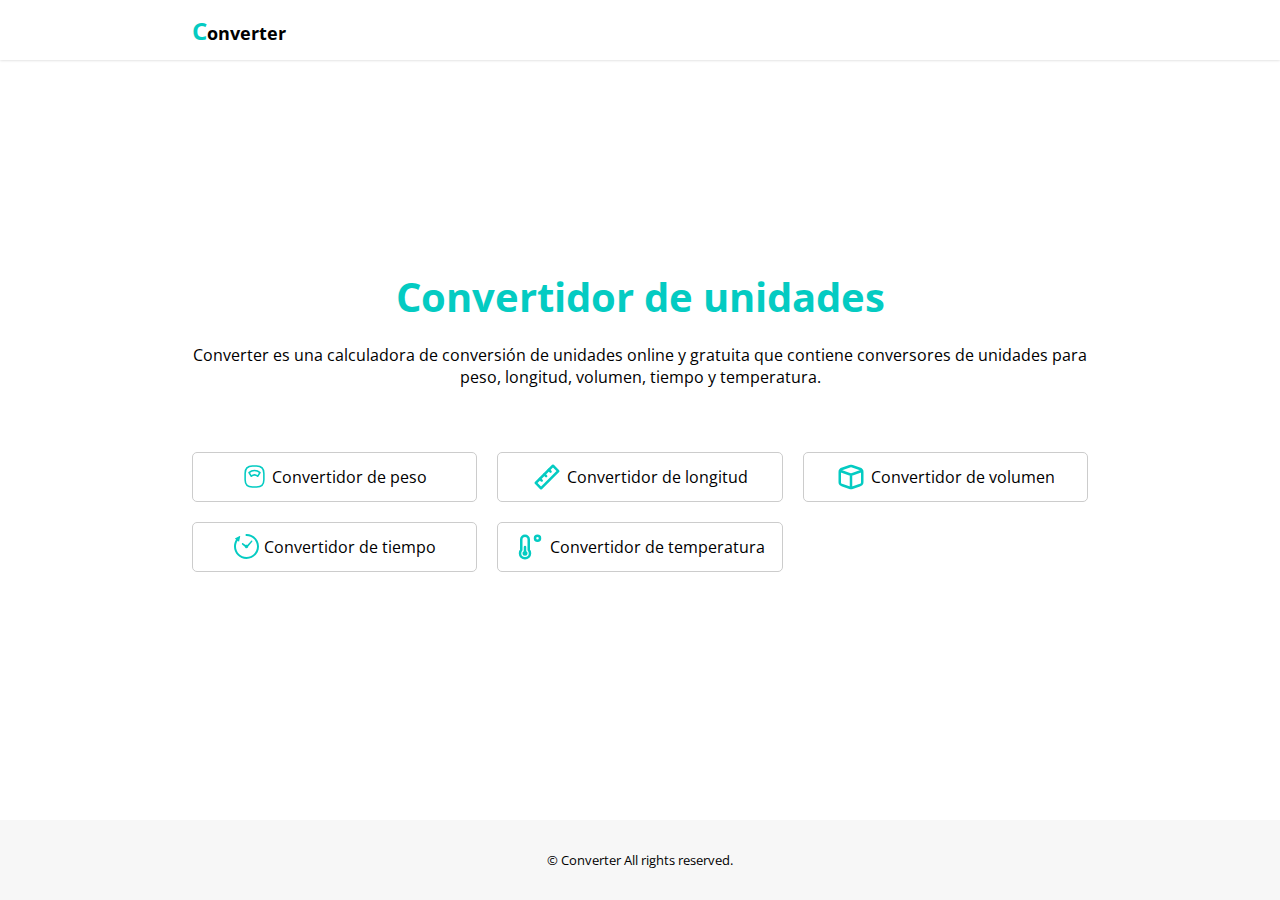
<file: index.html>
<!DOCTYPE html>
<html lang="en">
<head>
    <meta charset="UTF-8">
    <meta name="viewport" content="width=device-width, initial-scale=1.0">
    <!--LINK DEL AERCHIVO DE ESTILOS-->
    <link rel="stylesheet" href="./styles/index.css">
    <!-------------------------------->
    <!--LINK DE LA FUENTE "OPEN SANS"-->
    <link rel="preconnect" href="https://fonts.googleapis.com">
    <link rel="preconnect" href="https://fonts.gstatic.com" crossorigin>
    <link href="https://fonts.googleapis.com/css2?family=Open+Sans:ital,wght@0,300..800;1,300..800&display=swap" rel="stylesheet">
    <!--------------------------------->
    <title>Proyecto - Conversor de unidades</title>
</head>
<body>
    <header>
        <p>Converter</p>
    </header>

    <main>
        <div class="info__container">
            <h1>Convertidor de unidades</h1>
            <p>
                Converter es una calculadora de conversión de unidades online y gratuita que contiene conversores de unidades para peso, longitud, volumen, tiempo y temperatura.
            </p>
        </div>
        <!--SECCION DE ENLACES PARA CALCULAR LAS MEDIDAS-->
        <section id="tipos-conversiones">
        <div class="conversiones__container">
                <div class="conversion">
                    <a href="#">
                        <svg width="25px" height="25px" viewBox="0 0 24 24" fill="none" xmlns="http://www.w3.org/2000/svg"><g id="SVGRepo_bgCarrier" stroke-width="0"></g><g id="SVGRepo_tracerCarrier" stroke-linecap="round" stroke-linejoin="round"></g><g id="SVGRepo_iconCarrier"> <path d="M10 22H14C19 22 21 20 21 15V9C21 4 19 2 14 2H10C5 2 3 4 3 9V15C3 20 5 22 10 22Z" stroke="#04cbc2" stroke-width="1.5" stroke-linecap="round" stroke-linejoin="round"></path> <path d="M17.25 8.29004C14.26 5.63004 9.74 5.63004 6.75 8.29004L8.93 11.79C10.68 10.23 13.32 10.23 15.07 11.79L17.25 8.29004Z" stroke="#04cbc2" stroke-width="1.5" stroke-linecap="round" stroke-linejoin="round"></path> </g></svg>
                        <p>
                            Convertidor de peso
                        </p>
                    </a>
                </div>
                <div class="conversion">
                    <a href="#">
                        <svg fill="#000000" width="30px" height="30px" viewBox="0 0 24 24" id="ruler-3" data-name="Line Color" xmlns="http://www.w3.org/2000/svg" class="icon line-color"><g id="SVGRepo_bgCarrier" stroke-width="0"></g><g id="SVGRepo_tracerCarrier" stroke-linecap="round" stroke-linejoin="round"></g><g id="SVGRepo_iconCarrier"><path id="secondary" d="M13.41,6.34l1.42,1.42M9.88,9.88l1.41,1.41M6.34,13.41l1.42,1.42" style="fill: none; stroke: #04cbc2; stroke-linecap: round; stroke-linejoin: round; stroke-width: 2;"></path><rect id="primary" x="2.27" y="9" width="19.46" height="6" transform="translate(-4.97 12) rotate(-45)" style="fill: none; stroke: #04cbc2; stroke-linecap: round; stroke-linejoin: round; stroke-width: 2;"></rect></g></svg>
                        <p>
                            Convertidor de longitud
                        </p>
                    </a>
                </div>
                <div class="conversion">
                    <a href="#">
                        <svg width="30px" height="30px" viewBox="0 0 24 24" fill="none" xmlns="http://www.w3.org/2000/svg"><g id="SVGRepo_bgCarrier" stroke-width="0"></g><g id="SVGRepo_tracerCarrier" stroke-linecap="round" stroke-linejoin="round"></g><g id="SVGRepo_iconCarrier"> <path d="M12 10.2308L3.08495 7.02346M12 10.2308L20.9178 7.03406M12 10.2308V20.8791M5.13498 18.5771L10.935 20.6242C11.3297 20.7635 11.527 20.8331 11.7294 20.8608C11.909 20.8853 12.091 20.8853 12.2706 20.8608C12.473 20.8331 12.6703 20.7635 13.065 20.6242L18.865 18.5771C19.6337 18.3058 20.018 18.1702 20.3018 17.9269C20.5523 17.7121 20.7459 17.4386 20.8651 17.1308C21 16.7823 21 16.3747 21 15.5595V8.44058C21 7.62542 21 7.21785 20.8651 6.86935C20.7459 6.56155 20.5523 6.28804 20.3018 6.0732C20.018 5.82996 19.6337 5.69431 18.865 5.42301L13.065 3.37595C12.6703 3.23665 12.473 3.167 12.2706 3.13936C12.091 3.11484 11.909 3.11484 11.7294 3.13936C11.527 3.167 11.3297 3.23665 10.935 3.37595L5.13498 5.42301C4.36629 5.69431 3.98195 5.82996 3.69824 6.0732C3.44766 6.28804 3.25414 6.56155 3.13495 6.86935C3 7.21785 3 7.62542 3 8.44058V15.5595C3 16.3747 3 16.7823 3.13495 17.1308C3.25414 17.4386 3.44766 17.7121 3.69824 17.9269C3.98195 18.1702 4.36629 18.3058 5.13498 18.5771Z" stroke="#04cbc2" stroke-width="2" stroke-linecap="round" stroke-linejoin="round"></path> </g></svg>
                        <p>
                            Convertidor de volumen
                        </p>
                    </a>
                </div>
                <div class="conversion">
                    <a href="#">
                        <svg height="25px" width="25px" version="1.1" id="_x32_" xmlns="http://www.w3.org/2000/svg" xmlns:xlink="http://www.w3.org/1999/xlink" viewBox="0 0 512 512" xml:space="preserve" fill="#000000"><g id="SVGRepo_bgCarrier" stroke-width="0"></g><g id="SVGRepo_tracerCarrier" stroke-linecap="round" stroke-linejoin="round"></g><g id="SVGRepo_iconCarrier"> <style type="text/css"> .st0{fill:#04cbc2;} </style> <g> <path class="st0" d="M165.334,217.207l55.888,43.111c2.151,17.38,16.802,30.896,34.778,30.896c19.453,0,35.214-15.77,35.214-35.214 c0-0.754-0.174-1.452-0.222-2.198l81.904-96.896c5.722-6.413,5.818-15.651,0.246-20.604c-5.579-4.968-14.73-3.777-20.436,2.635 l-80.485,85.984c-4.873-2.556-10.341-4.135-16.222-4.135c-6.302,0-12.126,1.786-17.238,4.683l-52.626-36.643 c-6.786-5-16.961-2.683-22.715,5.159C157.683,201.809,158.524,212.214,165.334,217.207z"></path> <path class="st0" d="M256,0c-11.222,0-20.317,9.096-20.317,20.318c0,11.222,9.096,20.317,20.317,20.317 c59.54,0.008,113.246,24.072,152.286,63.079c39.008,39.032,63.072,92.746,63.079,152.286 c-0.007,59.54-24.071,113.246-63.079,152.286c-39.04,39.008-92.746,63.071-152.286,63.079 c-59.539-0.008-113.254-24.072-152.285-63.079C64.707,369.246,40.643,315.54,40.635,256c0.008-43.262,12.77-83.436,34.699-117.15 l18.857,14.094c2.04,1.524,4.738,1.905,7.127,1c2.381-0.904,4.159-2.944,4.683-5.452l12.69-60.023 c2.262-3.882,3.23-8.342,2.682-12.723l5.738-27.127c0.611-2.856-0.508-5.794-2.834-7.548c-2.342-1.738-5.476-1.976-8.048-0.579 l-89.786,48.54c-2.254,1.23-3.722,3.5-3.904,6.047c-0.191,2.54,0.936,5.016,2.984,6.548l17.174,12.833 C15.746,155.016-0.007,203.706,0,256c0.016,141.396,114.604,255.984,256,256c141.397-0.016,255.985-114.604,256-256 C511.985,114.604,397.397,0.016,256,0z"></path> </g> </g></svg>
                        <p>
                            Convertidor de tiempo
                        </p>
                    </a>
                </div>
                <div class="conversion">
                    <a href="#">
                        <svg width="30px" height="30px" viewBox="0 0 24 24" fill="none" xmlns="http://www.w3.org/2000/svg"><g id="SVGRepo_bgCarrier" stroke-width="0"></g><g id="SVGRepo_tracerCarrier" stroke-linecap="round" stroke-linejoin="round"></g><g id="SVGRepo_iconCarrier"> <path d="M8 15.9998C7.44772 15.9998 7 16.4475 7 16.9998C7 17.5521 7.44772 17.9998 8 17.9998C8.55228 17.9998 9 17.5521 9 16.9998C9 16.4475 8.55228 15.9998 8 15.9998ZM8 15.9998L8.00707 12M8 16.9998L8.00707 17.0069M20 5C20 6.10457 19.1046 7 18 7C16.8954 7 16 6.10457 16 5C16 3.89543 16.8954 3 18 3C19.1046 3 20 3.89543 20 5ZM12 16.9998C12 19.209 10.2091 20.9998 8 20.9998C5.79086 20.9998 4 19.209 4 16.9998C4 15.9854 4.37764 15.0591 5 14.354L5 6C5 4.34315 6.34315 3 8 3C9.65685 3 11 4.34315 11 6V14.354C11.6224 15.0591 12 15.9854 12 16.9998Z" stroke="#04cbc2" stroke-width="2" stroke-linecap="round" stroke-linejoin="round"></path> </g></svg>
                        <p>
                            Convertidor de temperatura
                        </p>
                    </a>
                </div>
            </div>
        </section>
    </main>

    <footer>
        <p>© Converter All rights reserved. </p>
    </footer>

    <!--SCRIPT-->
    <script src="./js/script.js"></script>
</body>
</html>
</file>
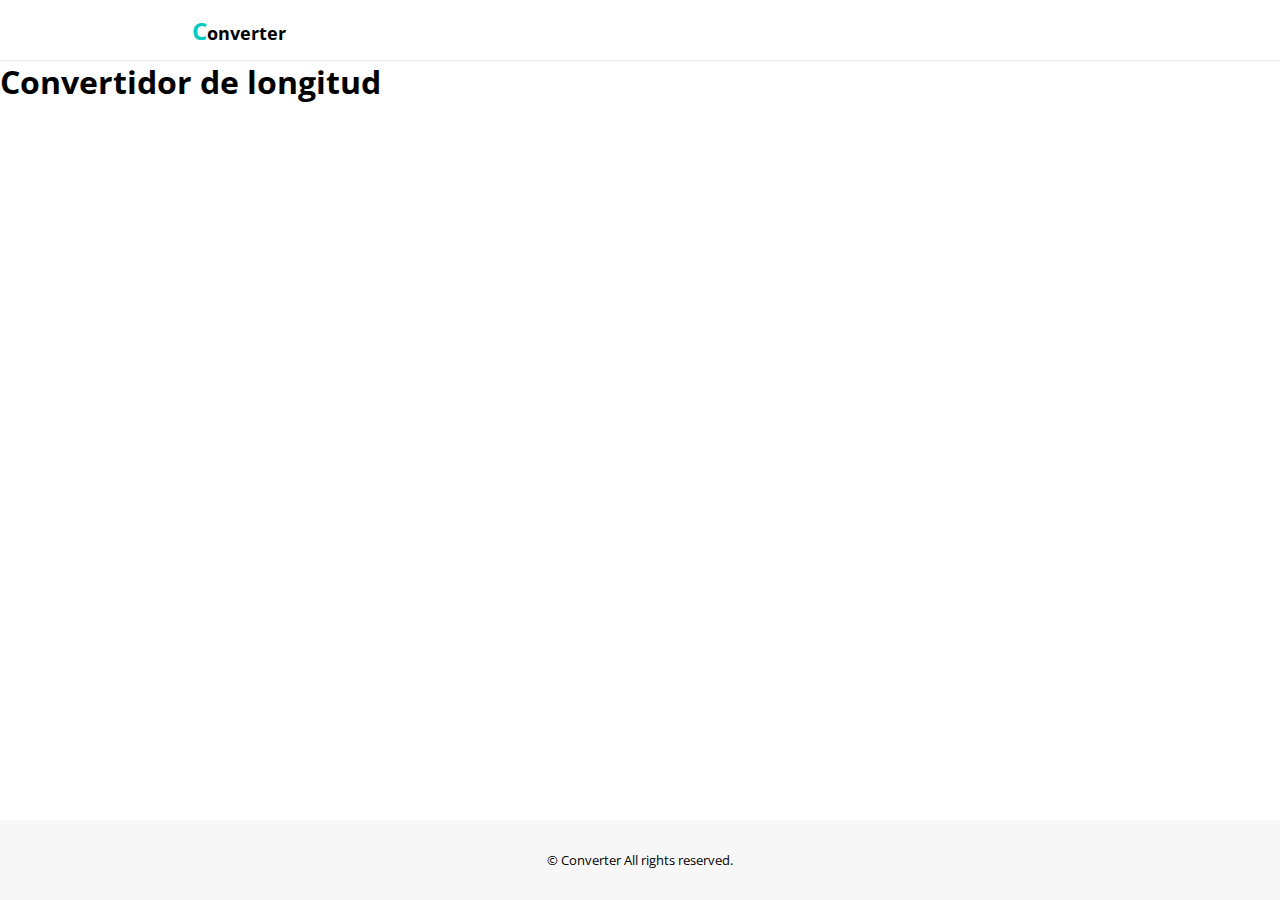
<file: vistas/longitud.html>
<!DOCTYPE html>
<html lang="en">
<head>
    <meta charset="UTF-8">
    <meta name="viewport" content="width=device-width, initial-scale=1.0">
    <!--LINK DEL AERCHIVO DE ESTILOS-->
    <link rel="stylesheet" href="../styles/index.css">
    <!-------------------------------->
    <!--LINK DE LA FUENTE "OPEN SANS"-->
    <link rel="preconnect" href="https://fonts.googleapis.com">
    <link rel="preconnect" href="https://fonts.gstatic.com" crossorigin>
    <link href="https://fonts.googleapis.com/css2?family=Open+Sans:ital,wght@0,300..800;1,300..800&display=swap" rel="stylesheet">
    <!--------------------------------->
    <title>Convertidor de longitud</title>
</head>
<body>
    <header>
        <p>Converter</p>
    </header>

    <h1>
        Convertidor de longitud
    </h1>

    <footer>
        <p>© Converter All rights reserved. </p>
    </footer>

    <!--SCRIPT-->
    <script src="../js/script.js"></script>
</body>
</html>
</file>
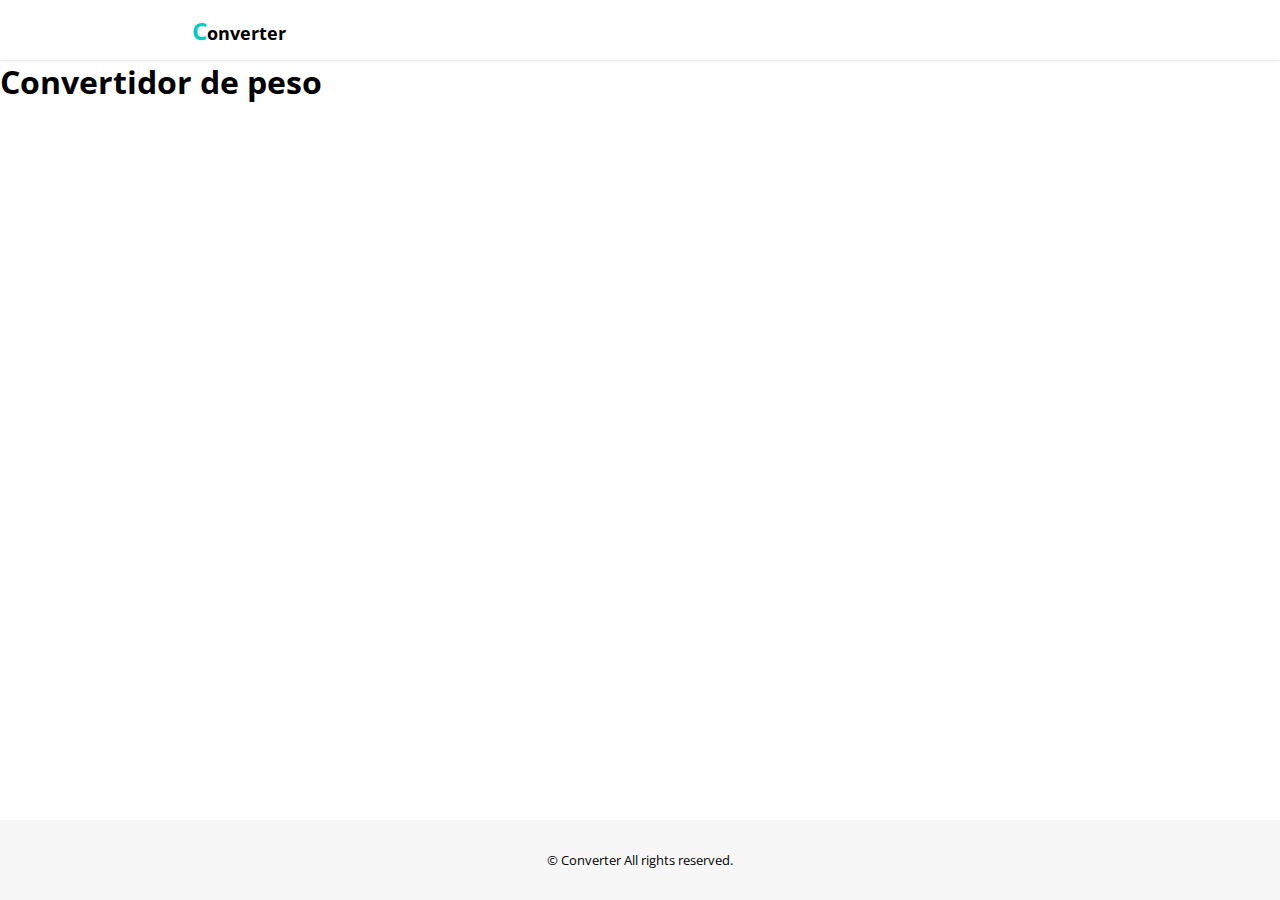
<file: vistas/peso.html>
<!DOCTYPE html>
<html lang="en">
<head>
    <meta charset="UTF-8">
    <meta name="viewport" content="width=device-width, initial-scale=1.0">
    <!--LINK DEL AERCHIVO DE ESTILOS-->
    <link rel="stylesheet" href="../styles/index.css">
    <!-------------------------------->
    <!--LINK DE LA FUENTE "OPEN SANS"-->
    <link rel="preconnect" href="https://fonts.googleapis.com">
    <link rel="preconnect" href="https://fonts.gstatic.com" crossorigin>
    <link href="https://fonts.googleapis.com/css2?family=Open+Sans:ital,wght@0,300..800;1,300..800&display=swap" rel="stylesheet">
    <!--------------------------------->
    <title>Convertidor de peso</title>
</head>
<body>
    <header>
        <p>Converter</p>
    </header>

    <h1>
        Convertidor de peso
    </h1>

    <footer>
        <p>© Converter All rights reserved. </p>
    </footer>

    <!--SCRIPT-->
    <script src="../js/script.js"></script>
</body>
</html>
</file>
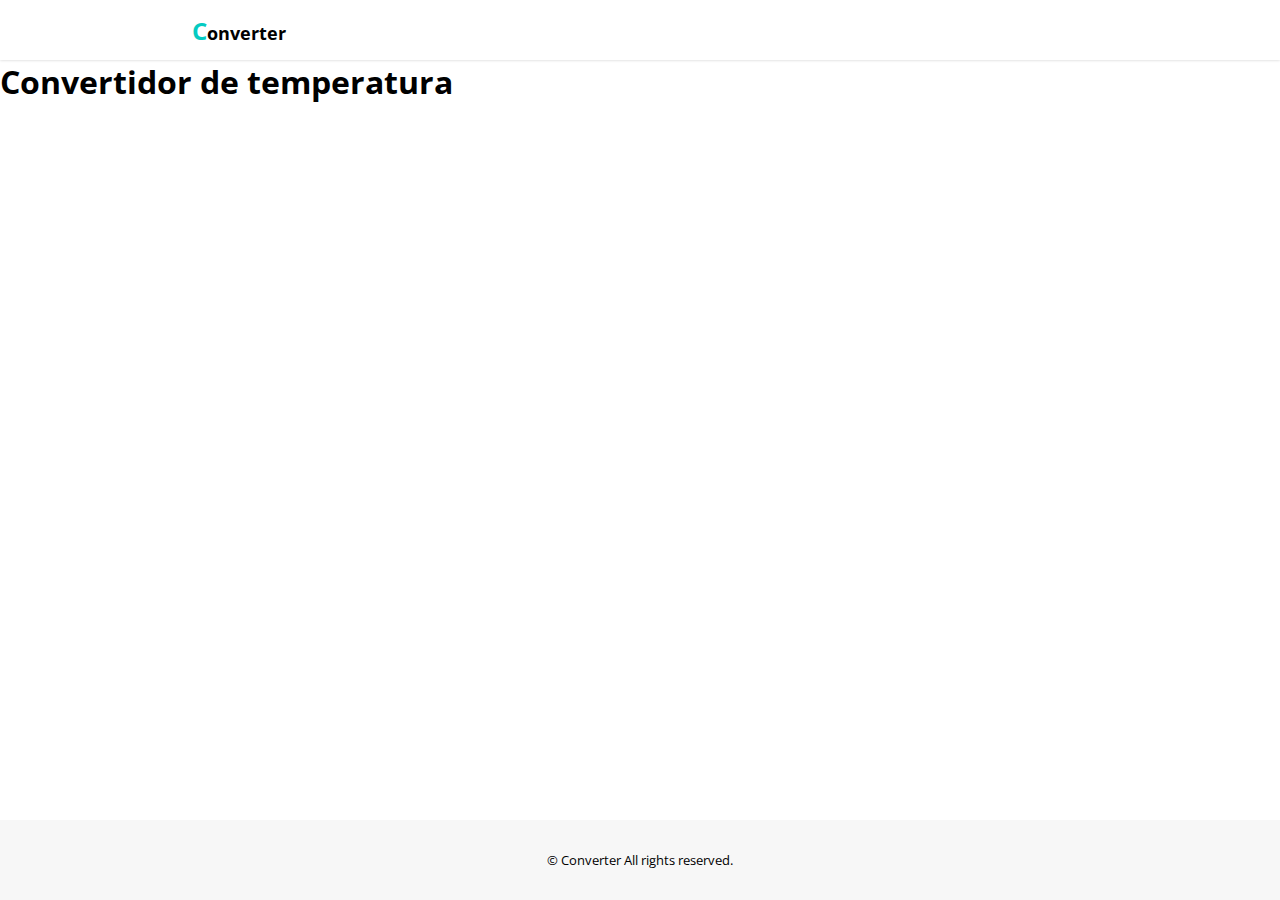
<file: vistas/temperatura.html>
<!DOCTYPE html>
<html lang="en">
<head>
    <meta charset="UTF-8">
    <meta name="viewport" content="width=device-width, initial-scale=1.0">
    <!--LINK DEL AERCHIVO DE ESTILOS-->
    <link rel="stylesheet" href="../styles/index.css">
    <!-------------------------------->
    <!--LINK DE LA FUENTE "OPEN SANS"-->
    <link rel="preconnect" href="https://fonts.googleapis.com">
    <link rel="preconnect" href="https://fonts.gstatic.com" crossorigin>
    <link href="https://fonts.googleapis.com/css2?family=Open+Sans:ital,wght@0,300..800;1,300..800&display=swap" rel="stylesheet">
    <!--------------------------------->
    <title>Converitdor de temperatura</title>
</head>
<body>
    <header>
        <p>Converter</p>
    </header>

    <h1>
        Convertidor de temperatura
    </h1>

    <footer>
        <p>© Converter All rights reserved. </p>
    </footer>

    <!--SCRIPT-->
    <script src="../js/script.js"></script>
</body>
</html>
</file>
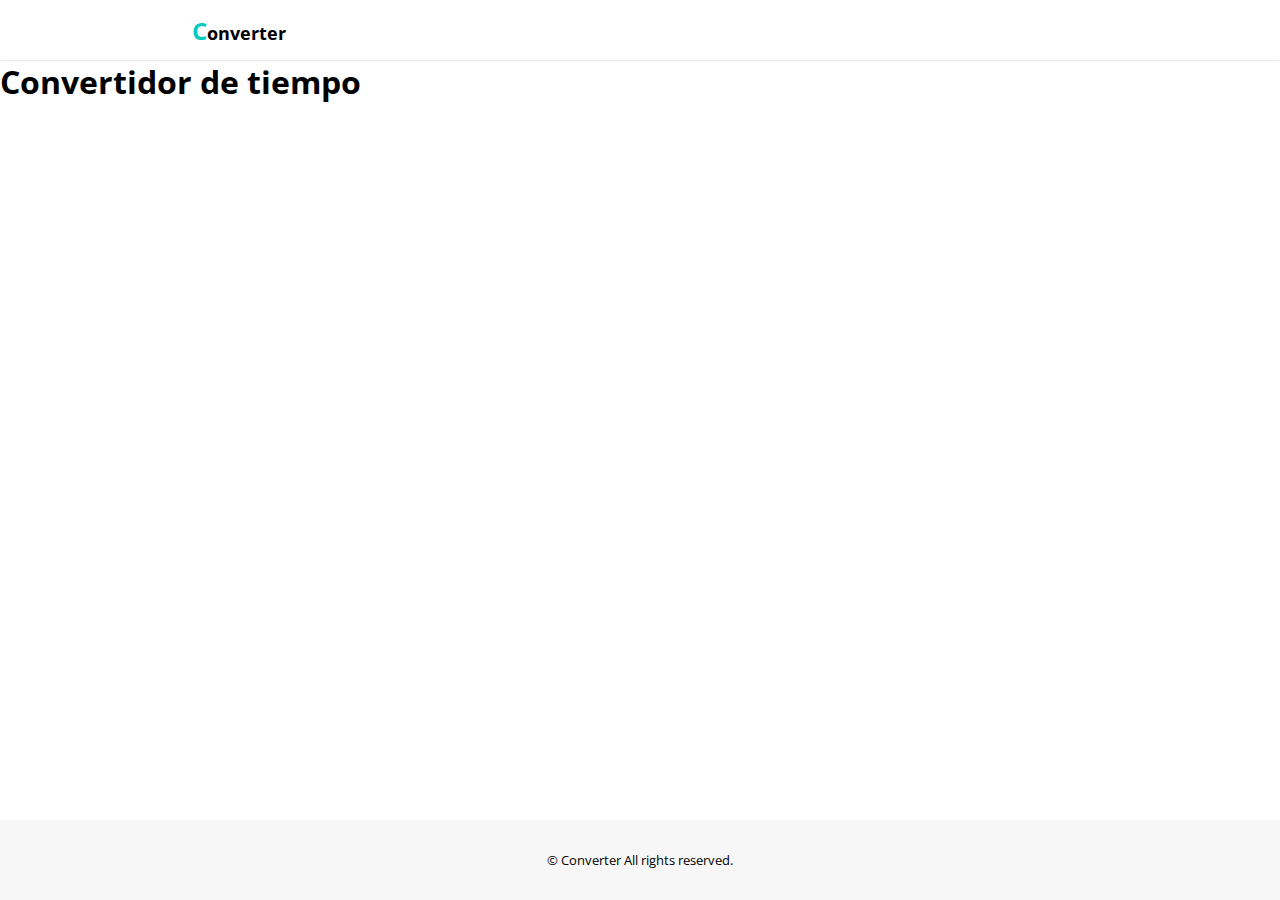
<file: vistas/tiempo.html>
<!DOCTYPE html>
<html lang="en">
<head>
    <meta charset="UTF-8">
    <meta name="viewport" content="width=device-width, initial-scale=1.0">
    <!--LINK DEL AERCHIVO DE ESTILOS-->
    <link rel="stylesheet" href="../styles/index.css">
    <!-------------------------------->
    <!--LINK DE LA FUENTE "OPEN SANS"-->
    <link rel="preconnect" href="https://fonts.googleapis.com">
    <link rel="preconnect" href="https://fonts.gstatic.com" crossorigin>
    <link href="https://fonts.googleapis.com/css2?family=Open+Sans:ital,wght@0,300..800;1,300..800&display=swap" rel="stylesheet">
    <!--------------------------------->
    <title>Convertidor de tiempo</title>
</head>
<body>
    <header>
        <p>Converter</p>
    </header>

    <h1>
        Convertidor de tiempo
    </h1>

    <footer>
        <p>© Converter All rights reserved. </p>
    </footer>

    <!--SCRIPT-->
    <script src="../js/script.js"></script>
</body>
</html>
</file>
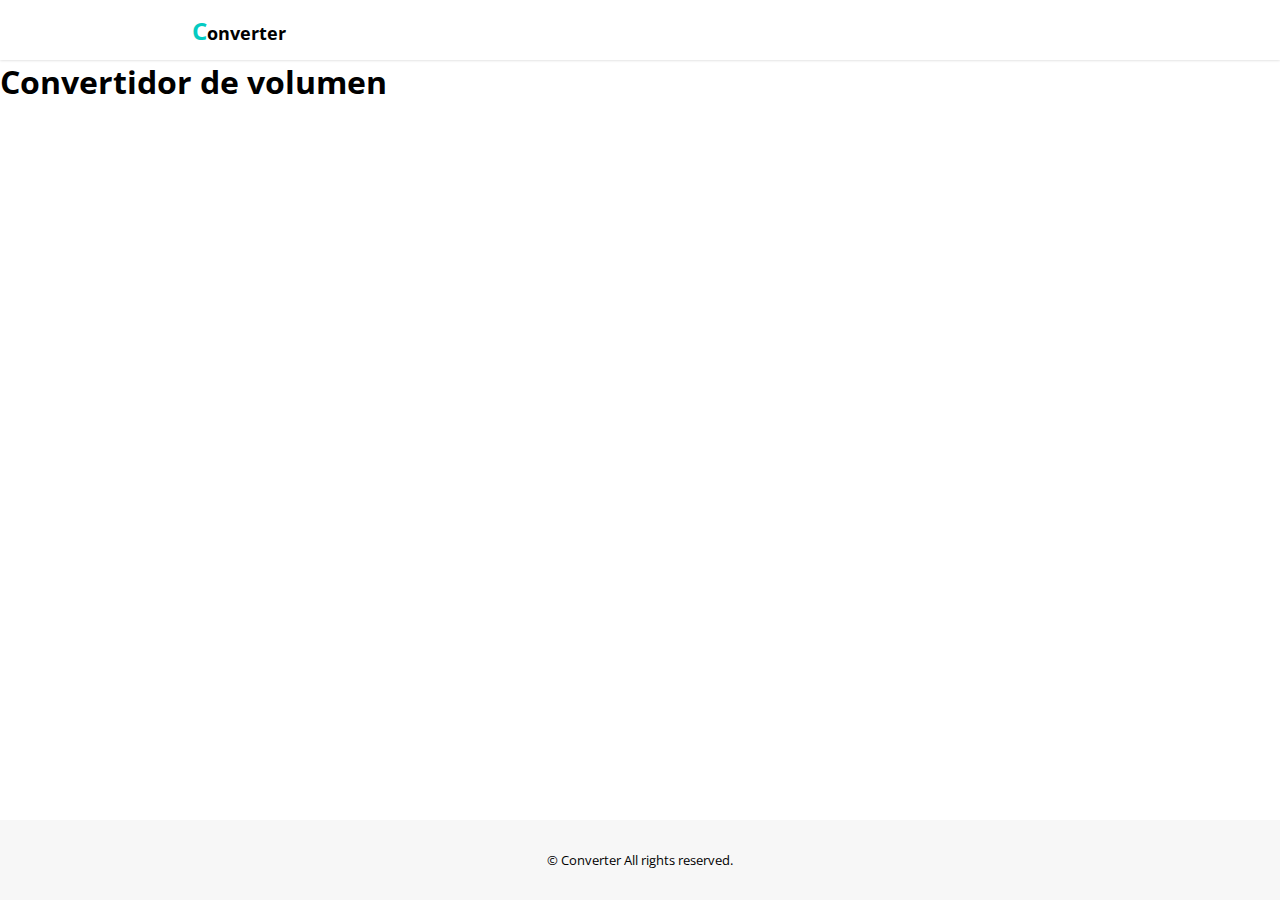
<file: vistas/volumen.html>
<!DOCTYPE html>
<html lang="en">
<head>
    <meta charset="UTF-8">
    <meta name="viewport" content="width=device-width, initial-scale=1.0">
    <!--LINK DEL AERCHIVO DE ESTILOS-->
    <link rel="stylesheet" href="../styles/index.css">
    <!-------------------------------->
    <!--LINK DE LA FUENTE "OPEN SANS"-->
    <link rel="preconnect" href="https://fonts.googleapis.com">
    <link rel="preconnect" href="https://fonts.gstatic.com" crossorigin>
    <link href="https://fonts.googleapis.com/css2?family=Open+Sans:ital,wght@0,300..800;1,300..800&display=swap" rel="stylesheet">
    <!--------------------------------->
    <title>Convertidor de volumen</title>
</head>
<body>
    <header>
        <p>Converter</p>
    </header>

    <h1>
        Convertidor de volumen
    </h1>

    <footer>
        <p>© Converter All rights reserved. </p>
    </footer>

    <!--SCRIPT-->
    <script src="../js/script.js"></script>
</body>
</html>
</file>
<file: styles/index.css>
:root{
    --Fuente: "Open Sans", sans-serif;/*TIPOGRAFIA*/
    --ColorPrimario: #04cbc2;
}

*{
    margin: 0;
    padding: 0;
    box-sizing: border-box;
    font-family: var(--Fuente);
}

header{
    width: 100%;
    background-color: transparent;
    height: 60px;
    display: flex;
    justify-content: start;
    align-items: center;
    padding-left: 15%;
    box-shadow: 0 0 3px #0003;

    & p{
        font-size: 1.1rem;
        font-weight: 700;
        cursor: pointer;
    }

    & p::first-letter{
        font-size: 1.5rem;
        color: var(--ColorPrimario);
    }
}

main{
    width: 100%;
    min-height: 80vh;
    display: flex;
    flex-direction: column;
    justify-content: center;
    align-items: center;

    & .info__container{
        width: 80%;
        margin-bottom: 5%;
        text-align: center;
        display: flex;
        flex-direction: column;
        justify-content: center;
        align-items: center;
        gap: 20px;

        & h1{
            color: var(--ColorPrimario);
            font-size: 2.5rem;
        }

        & p{
            width: 90%;
        }
    }
}

#tipos-conversiones{
    width: 100%;
    display: flex;
    justify-content: center;
    align-items: center;

    & .conversiones__container{
        width: 70%;
        display: grid;
        grid-template-columns: repeat(1, 1fr);
        grid-template-rows: repeat(5, 1fr);
        justify-content: center;
        align-content: center;
        gap: 20px;

        & .conversion{
            width: 100%;
            min-height: 50px;
            padding: 2% 5%;
            display: flex;
            justify-content: center;
            align-items: center;
            gap: 5px;
            border-radius: 5px;
            border: 1px solid #ccc;
            cursor: pointer;
            transition: box-shadow .1s ease;

            & a{
                display: flex;
                justify-content: center;
                align-items: center;
                gap: 5px;
                text-decoration: none;
                color: #000;
            }
        }

        & .conversion:hover{
            box-shadow: 0 0 3px #ccc;

                & p{
                    border-bottom: 2px solid var(--ColorPrimario);
                }
            }
    }
}

footer{
    background-color: #eeeeee7b;
    width: 100%;
    height: 80px;
    display: flex;
    justify-content: center;
    align-items: center;
    font-size: .8rem;
    position: absolute;
    bottom: 0;
}

/*DISEÑO PARA PANTALLAS MEDIANAS Y GRANDES*/
@media (min-width: 900px){
    .conversiones__container{
        grid-template-columns: repeat(3, 1fr) !important;
        grid-template-rows: repeat(2, 1fr) !important;
    }
}
</file>
